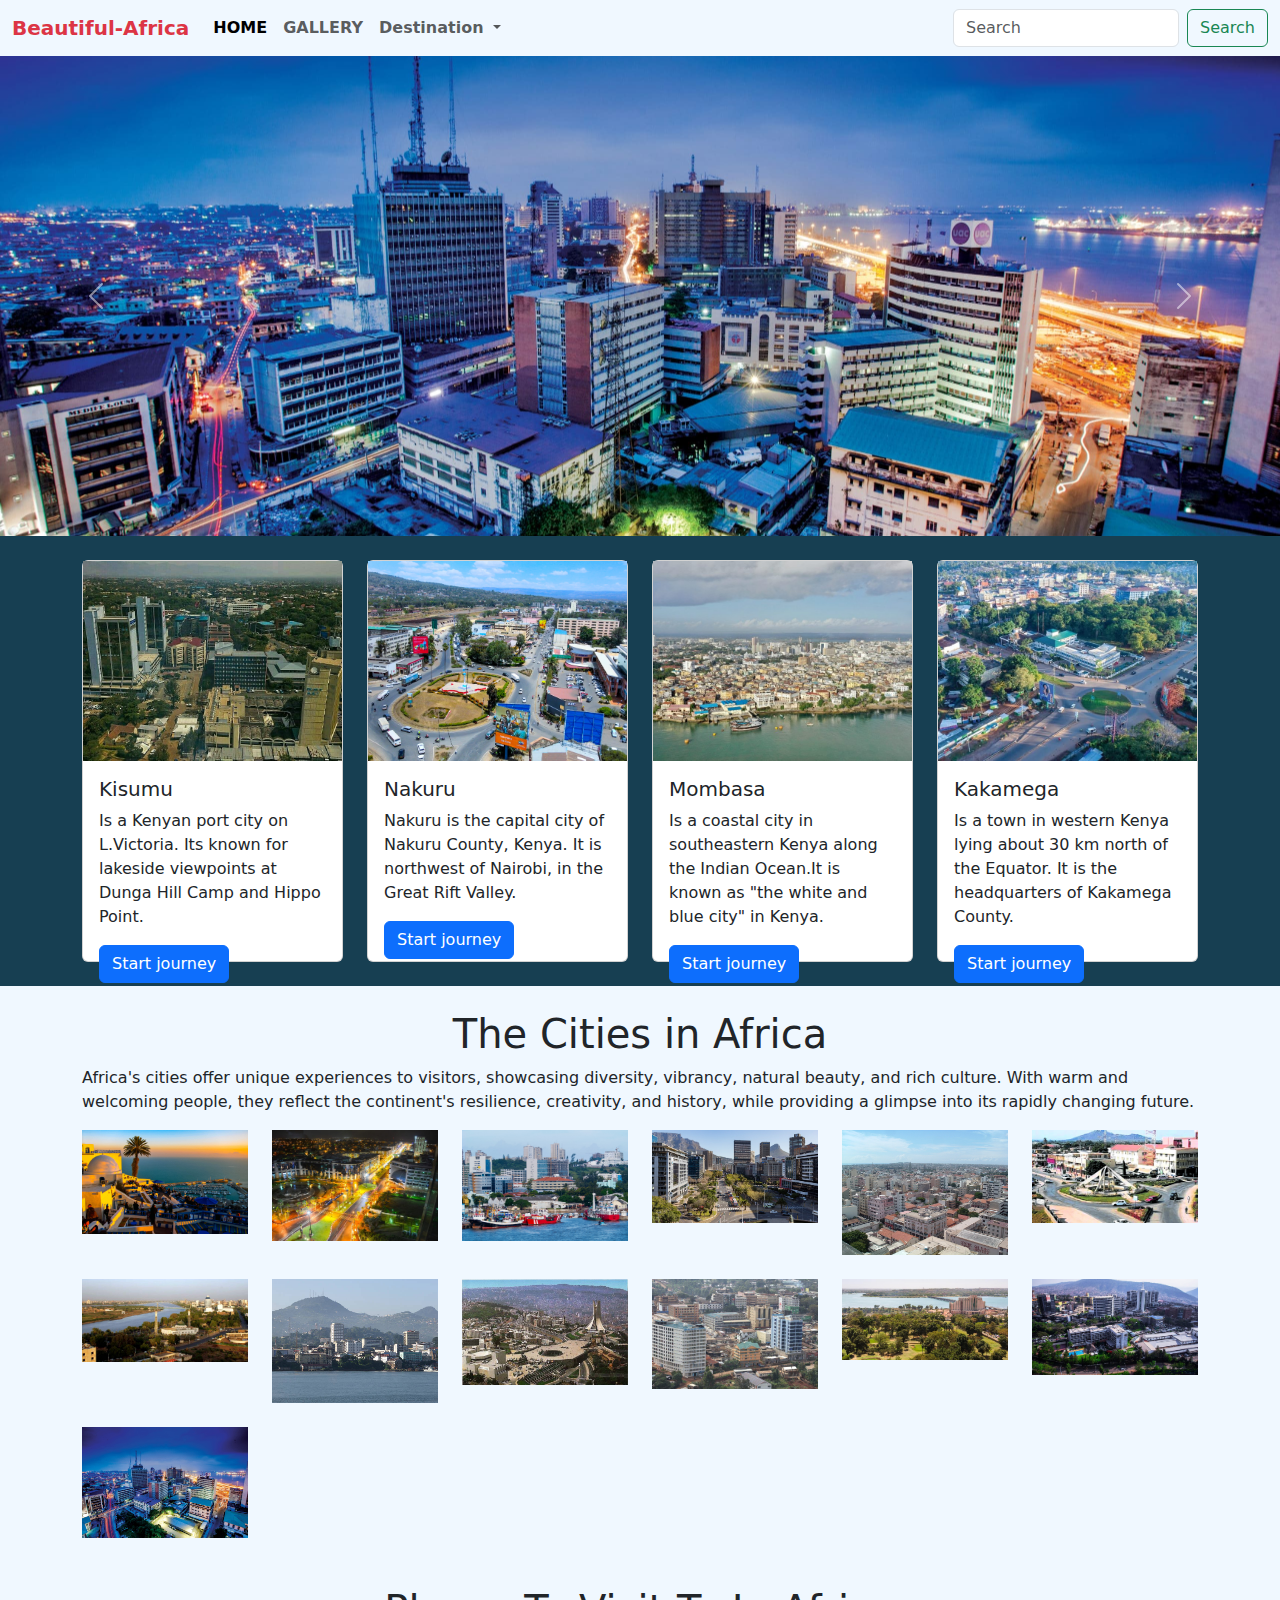
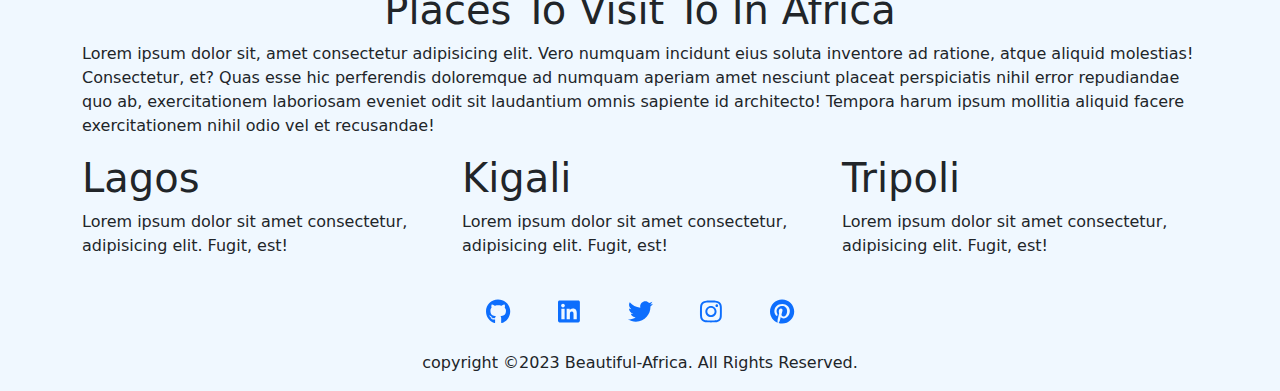
<file: index.html>
<!DOCTYPE html>
<html lang="en">
<head>
    <meta charset="UTF-8">
    <meta http-equiv="X-UA-Compatible" content="IE=edge">
    <meta name="viewport" content="width=device-width, initial-scale=1.0">
    <title>Beautiful-Africa</title>

    <link rel="stylesheet" href="/css/bootstrap.min.css">
    <link rel="stylesheet" href="/css/styles.css">
</head>
<body>

    <!-- Navbar -->

<nav class="navbar sticky-top backg navbar-expand-lg">
  <div class="container-fluid">
      <a class="navbar-brand text-danger" href="#">Beautiful-Africa</a>
        <button class="navbar-toggler" type="button" data-bs-toggle="collapse" data-bs-target="#navbarSupportedContent" aria-controls="navbarSupportedContent" aria-expanded="false" aria-label="Toggle navigation">
        <span class="navbar-toggler-icon"></span>
       </button>
      <div class="collapse navbar-collapse" id="navbarSupportedContent">
           <ul class="navbar-nav me-auto mb-2 mb-lg-0">
               <li class="nav-item">
                  <a class="nav-link active" aria-current="page" href="#">HOME</a>
               </li>
               <li class="nav-item">
                   <a class="nav-link" href="#gallary">GALLERY</a>
               </li>
             <li class="nav-item dropdown">
                    <a class="nav-link dropdown-toggle" href="#" role="button" data-bs-toggle="dropdown" aria-expanded="false">
                        Destination
                    </a>
                 <ul class="dropdown-menu">
                    <li><a class="dropdown-item" href="#">Eastern Africa</a></li>
                    <li><a class="dropdown-item" href="#">Western Africa</a></li>
                    <li><a class="dropdown-item" href="#">Southern Africa</a></li>
                    <li><a class="dropdown-item" href="#">Northern Africa</a></li>
                    <!-- <li><hr class="dropdown-divider"></li> -->
                    <li><a class="dropdown-item" href="#">Central Africa</a></li>
                 </ul>
             </li>
             <li class="nav-item">
              <a class="nav-link disabled"></a>
             </li>
            </ul>
         <form class="d-flex" role="search">
           <input class="form-control me-2" type="search" placeholder="Search" aria-label="Search">
           <a href="#gallary"><button class="btn btn-outline-success" type="submit">Search</button></a>
         </form>
        </div>
   </div>
</nav>


<!-- carousel -->

<div id="carouselExampleAutoplaying" class="carousel slide" data-bs-ride="carousel">
    <div class="carousel-inner">
      <div class="carousel-item active">
        <img src="/Assets/lagos.jpg" class="d-block w-100" alt="...">
      </div>
      <div class="carousel-item">
        <img src="/Assets/westie.jpg" class="d-block w-100" alt="...">
      </div>
      <div class="carousel-item">
        <img src="/Assets/Kigali.jpg" class="d-block w-100" alt="...">
      </div>
      <div class="carousel-item">
        <img src="/Assets/nairobi-kenya.jpg" class="d-block w-100" alt="...">
      </div>
      <div class="carousel-item">
        <img src="/Assets/Abuja.jpg" class="d-block w-100" alt="...">
      </div>
    </div>
    <button class="carousel-control-prev" type="button" data-bs-target="#carouselExampleAutoplaying" data-bs-slide="prev">
      <span class="carousel-control-prev-icon" aria-hidden="true"></span>
      <span class="visually-hidden">Previous</span>
    </button>
    <button class="carousel-control-next" type="button" data-bs-target="#carouselExampleAutoplaying" data-bs-slide="next">
      <span class="carousel-control-next-icon" aria-hidden="true"></span>
      <span class="visually-hidden">Next</span>
    </button>
</div>

<!-- <div id="carouselExampleFade" class="carousel slide carousel-fade">
   <div class="carousel-inner">
     <div class="carousel-item active">
          <img src="/Assets/lagos.jpg" class="d-block w-90 h-100" alt="...">
     </div>
     <div class="carousel-item">
          <img src="/Assets/cairo.jpg" class="d-block w-90 h-100" alt="...">
     </div>
     <div class="carousel-item">
         <img src="/Assets/Kigali.jpg" class="d-block w-90 h-100" alt="...">
     </div>
     <div class="carousel-item">
        <img src="/Assets/nairobi-kenya.jpg" class="d-block w-90 h-100" alt="...">
     </div>
        <div class="carousel-item">
            <img src="/Assets/westie.jpg" class="d-block w-90 h-100" alt="...">
        </div>
  </div>
  <button class="carousel-control-prev" type="button" data-bs-target="#carouselExampleFade" data-bs-slide="prev">
    <span class="carousel-control-prev-icon" aria-hidden="true"></span>
    <span class="visually-hidden">Previous</span>
  </button>
  <button class="carousel-control-next" type="button" data-bs-target="#carouselExampleFade" data-bs-slide="next">
    <span class="carousel-control-next-icon" aria-hidden="true"></span>
    <span class="visually-hidden">Next</span>
  </button>
</div> -->

<br>


<!-- Cards -->
<div class="conts">
 <div class="container">
    <div class="row gx-4 gy-4">
        <div class="col-lg-3 col-md-6 col-sm-12">
            <div class="card">
                 <img class="img-fluid" src="/Assets/Kisumu.jpeg" class="card-img-top" alt="...">
              <div class="card-body">
                    <h5 class="card-title">Kisumu</h5>
                        <p class="card-text">Is a Kenyan port city on L.Victoria. Its known for lakeside viewpoints at Dunga Hill Camp and Hippo Point.</p>
                            <a href="#staticBackdrop" class="btn btn-primary">Start journey</a>
              </div> 
           </div>
        </div>
        <div class="col-lg-3 col-md-6 col-sm-12">
            <div class="card">
                 <img class="img-fluid" src="/Assets/nakuru-city.jpeg" class="card-img-top" class="d-block w-50 "alt="...">
                <div class="card-body">
                    <h5 class="card-title">Nakuru</h5>
                    <p class="card-text">Nakuru is the capital city of Nakuru County, Kenya. It is northwest of Nairobi, in the Great Rift Valley.</p>
                    <a href="#staticBackdrop" class="btn btn-primary">Start journey</a>
                </div>
            </div>
        </div>
        <div class="col-lg-3 col-md-6 col-sm-12">
            <div class="card">
                 <img class="img-fluid" src="/Assets/mombasa.jpg" class="card-img-top" class="d-block w-50 "alt="...">
               <div class="card-body">
                    <h5 class="card-title">Mombasa</h5>
                    <p class="card-text">Is a coastal city in southeastern Kenya along the Indian Ocean.It is known as "the white and blue city" in Kenya.</p>
                    <a href="#staticBackdrop" class="btn btn-primary">Start journey</a>
                </div>
            </div>
        </div>
        <div class="col-lg-3 col-md-6 col-sm-12">
            <div class="card">
                 <img class="img-fluid"src="/Assets/Kakamega.jpg" class="card-img-top" class="d-block w-50 "alt="...">
                <div class="card-body">
                     <h5 class="card-title">Kakamega</h5>
                     <p class="card-text">Is a town in western Kenya lying about 30 km north of the Equator. It is the headquarters of Kakamega County.</p>
                     <a href="#staticBackdrop" class="btn btn-primary">Start journey</a>
                </div>
            </div>
        </div>
    </div>
 </div>
</div>
<br>

<!-- Text -->
<div class="citi">
 <div class="container">
    <div class="d-flex flex-row justify-content-center">
        <div class="col-md-10 text-center">
        <h1>The Cities in Africa</h1>
    </div>
    </div>
    <div class="d-flex flex-row justify-content-center">
        <p>Africa's cities offer unique experiences to visitors, showcasing diversity, vibrancy, natural beauty, and rich culture. With warm and welcoming people, they reflect the continent's resilience, creativity, and history, while providing a glimpse into its rapidly changing future.</p>
    </div>
 </div>
</div>



<!-- Grid -->

<section id="gallary">
 <div class="container">
    <div class="row gx-4 gy-4">
        <div class="col-lg-2 col-md-4 col-sm-12">
            <img class="img-fluid" src="/Assets/Tunis.jpg "alt="">
        </div>
        <div class="col-lg-2 col-md-4 col-sm-12">
            <img class="img-fluid" src="/Assets/rabat.jpg" alt="">
        </div>
        <div class="col-lg-2 col-md-4 col-sm-12">
            <img class="img-fluid"src="/Assets/Maputo.jpg" alt="">
        </div>
        <div class="col-lg-2 col-md-4 col-sm-12">
            <img class="img-fluid" src="/Assets/capetown.jpg" alt="">
        </div>
        <div class="col-lg-2 col-md-4 col-sm-12">
            <img class="img-fluid" src="/Assets/Dakar.jpg" alt="">
        </div>
        <div class="col-lg-2 col-md-4 col-sm-12">
            <img class="img-fluid" src="/Assets/dodoma.jpg" alt="">
        </div>
        <div class="col-lg-2 col-md-4 col-sm-12">
            <img class="img-fluid" src="/Assets/Khartoum_Sudan.jpg" alt="">
        </div>
        <div class="col-lg-2 col-md-6 col-sm-12">
            <img class="img-fluid" src="/Assets/freee.jpg" alt="">
        </div>
        <div class="col-lg-2 col-md-6 col-sm-12">
            <img class="img-fluid" src="/Assets/Algiers-Algeria.jpg" alt="">
        </div>
        <div class="col-lg-2 col-md-6 col-sm-12">
            <img class="img-fluid" src="/Assets/Kisii.jpg" alt="">
        </div>
        <div class="col-lg-2 col-md-6 col-sm-12">
            <img class="img-fluid" src="/Assets/bamako.jpg" alt="">
        </div>
        <div class="col-lg-2 col-md-6 col-sm-12">
            <img class="img-fluid" src="/Assets/Kigali.jpg" alt="">
        </div>
        <div class="col-lg-2 col-md-6 col-sm-12">
            <img class="img-fluid" src="/Assets/lagos.jpg" alt="">
        </div>
    </div>
</div>
</section>

<br>
<br>

<!-- Text -->


<div class="container">
    <div class="d-flex flex-row justify-content-center">
        <h1>Places To Visit To In Africa</h1>
    </div>
    <div class="d-flex flex-row justify-content-center">
        <p>Lorem ipsum dolor sit, amet consectetur adipisicing elit. Vero numquam incidunt eius soluta inventore ad ratione, atque aliquid 
           molestias! Consectetur, et? Quas esse hic perferendis doloremque ad numquam aperiam amet nesciunt placeat perspiciatis nihil error
           repudiandae quo ab, exercitationem laboriosam eveniet odit sit laudantium omnis sapiente id architecto! Tempora harum ipsum mollitia
           aliquid facere exercitationem nihil odio vel et recusandae!</p>
    </div>
</div>


<!-- Footer -->

<div class="container">
    <div class="row">
     <div class="col">
        <h1>Lagos</h1>
        <p>Lorem ipsum dolor sit amet consectetur, adipisicing elit. Fugit, est!</p>
     </div>
     <div class="col">
        <h1>Kigali</h1>
        <p>Lorem ipsum dolor sit amet consectetur, adipisicing elit. Fugit, est!</p>
     </div>
     <div class="col">
        <h1>Tripoli</h1>
        <p>Lorem ipsum dolor sit amet consectetur, adipisicing elit. Fugit, est!</p>
     </div>
   </div>
</div>
<div class="d-flex flex-row justify-content-center">
    <div class="row">
     <div class="icons p-20">
         <a href="https://github.com/BrianGaucho" target="_blank"><i class="fa-brands fa-github"></i></a> 
        <a href="https://www.linkedin.com/in/brian-nyamweya-ba1634241/" target="_blank"><i class="fa-brands fa-linkedin"></i></a>
        <a href="https://www.twitter.com/in/brian-nyamweya-ba1634241/" target="_blank"><i class="fa-brands fa-twitter"></i></a>
        <a href="https://www.instagram.com/in/brian-nyamweya-ba1634241/" target="_blank"><i class="fa-brands fa-instagram"></i></a>
        <a href="https://www.pinteret.com/in/brian-nyamweya-ba1634241/" target="_blank"><i class="fa-brands fa-pinterest"></i></a>
     </div>
    </div>
</div>
<div class="d-flex flex-row justify-content-center">
  <p>copyright &copy;2023 Beautiful-Africa. All Rights Reserved.</p>
</div>


<script src="/js/all.js"></script>
<script src="/js/bootstrap.bundle.js"></script>
</body>
</html>
</file>
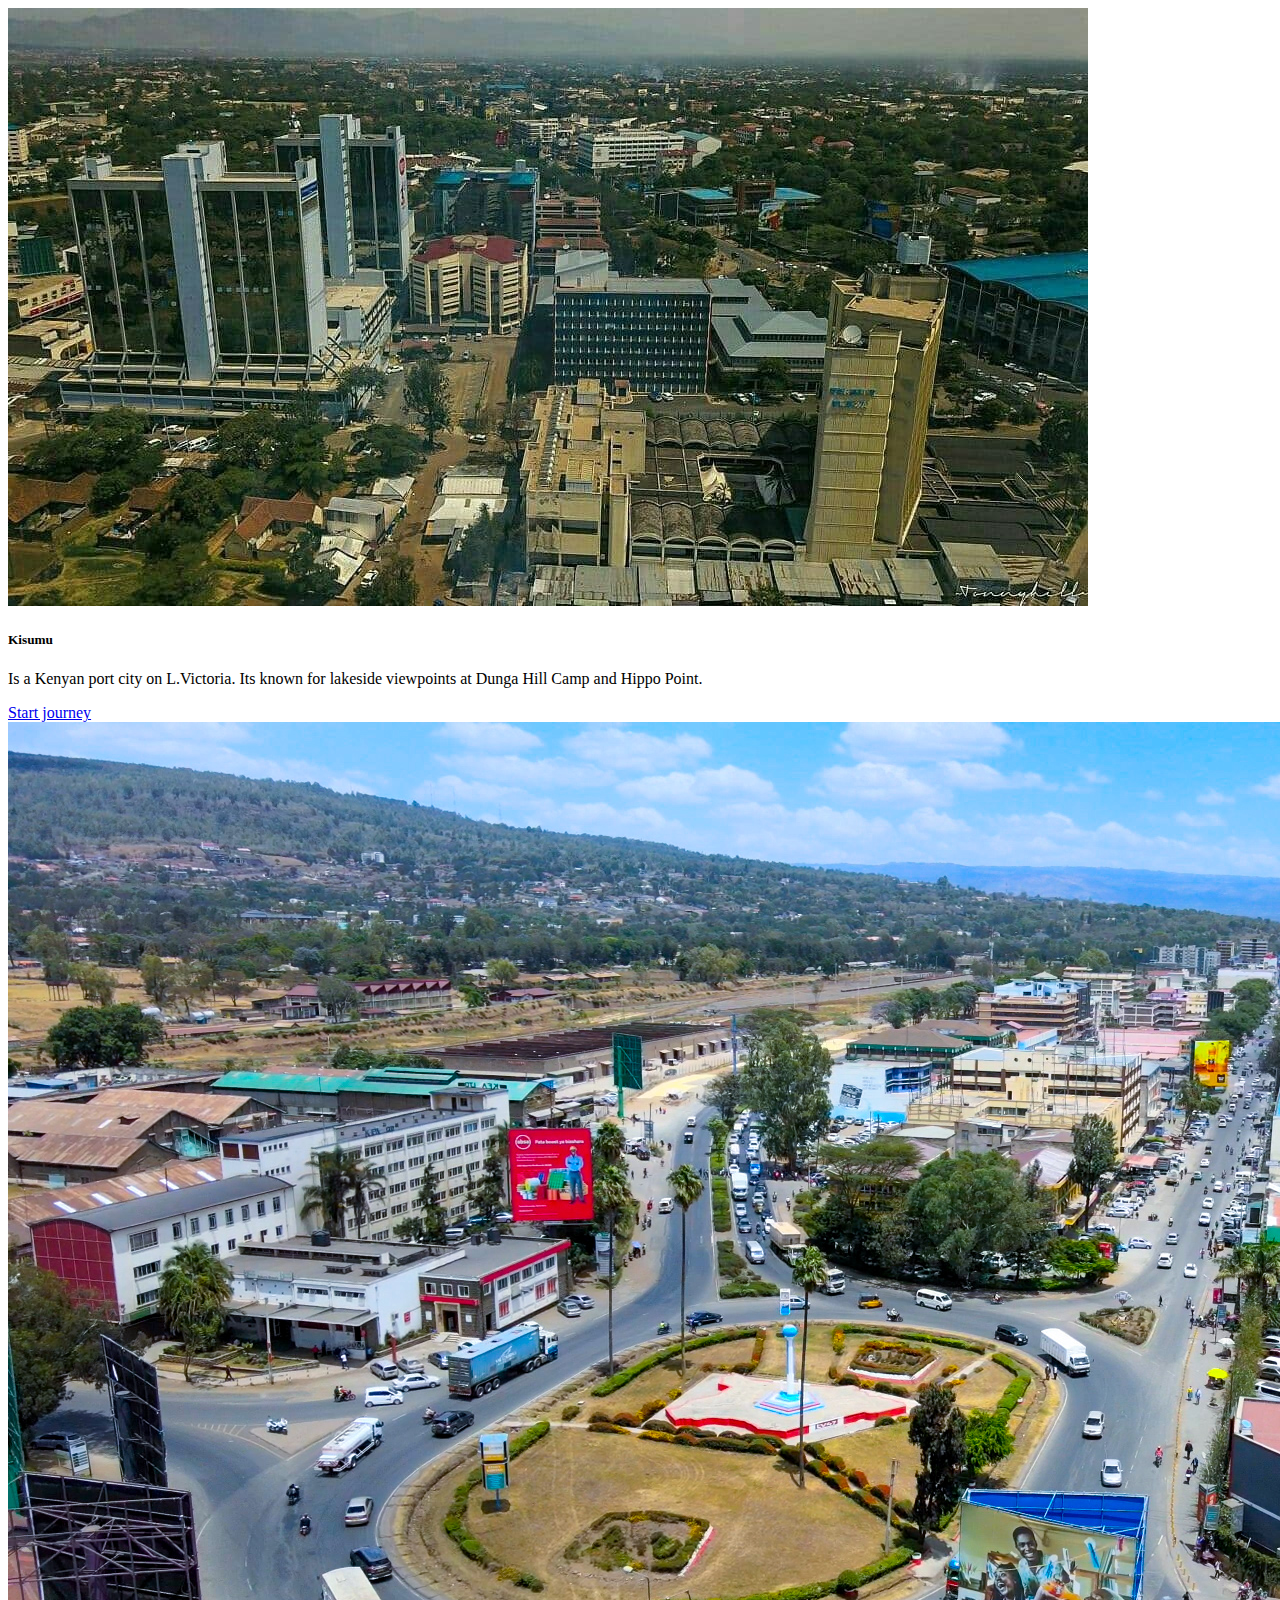
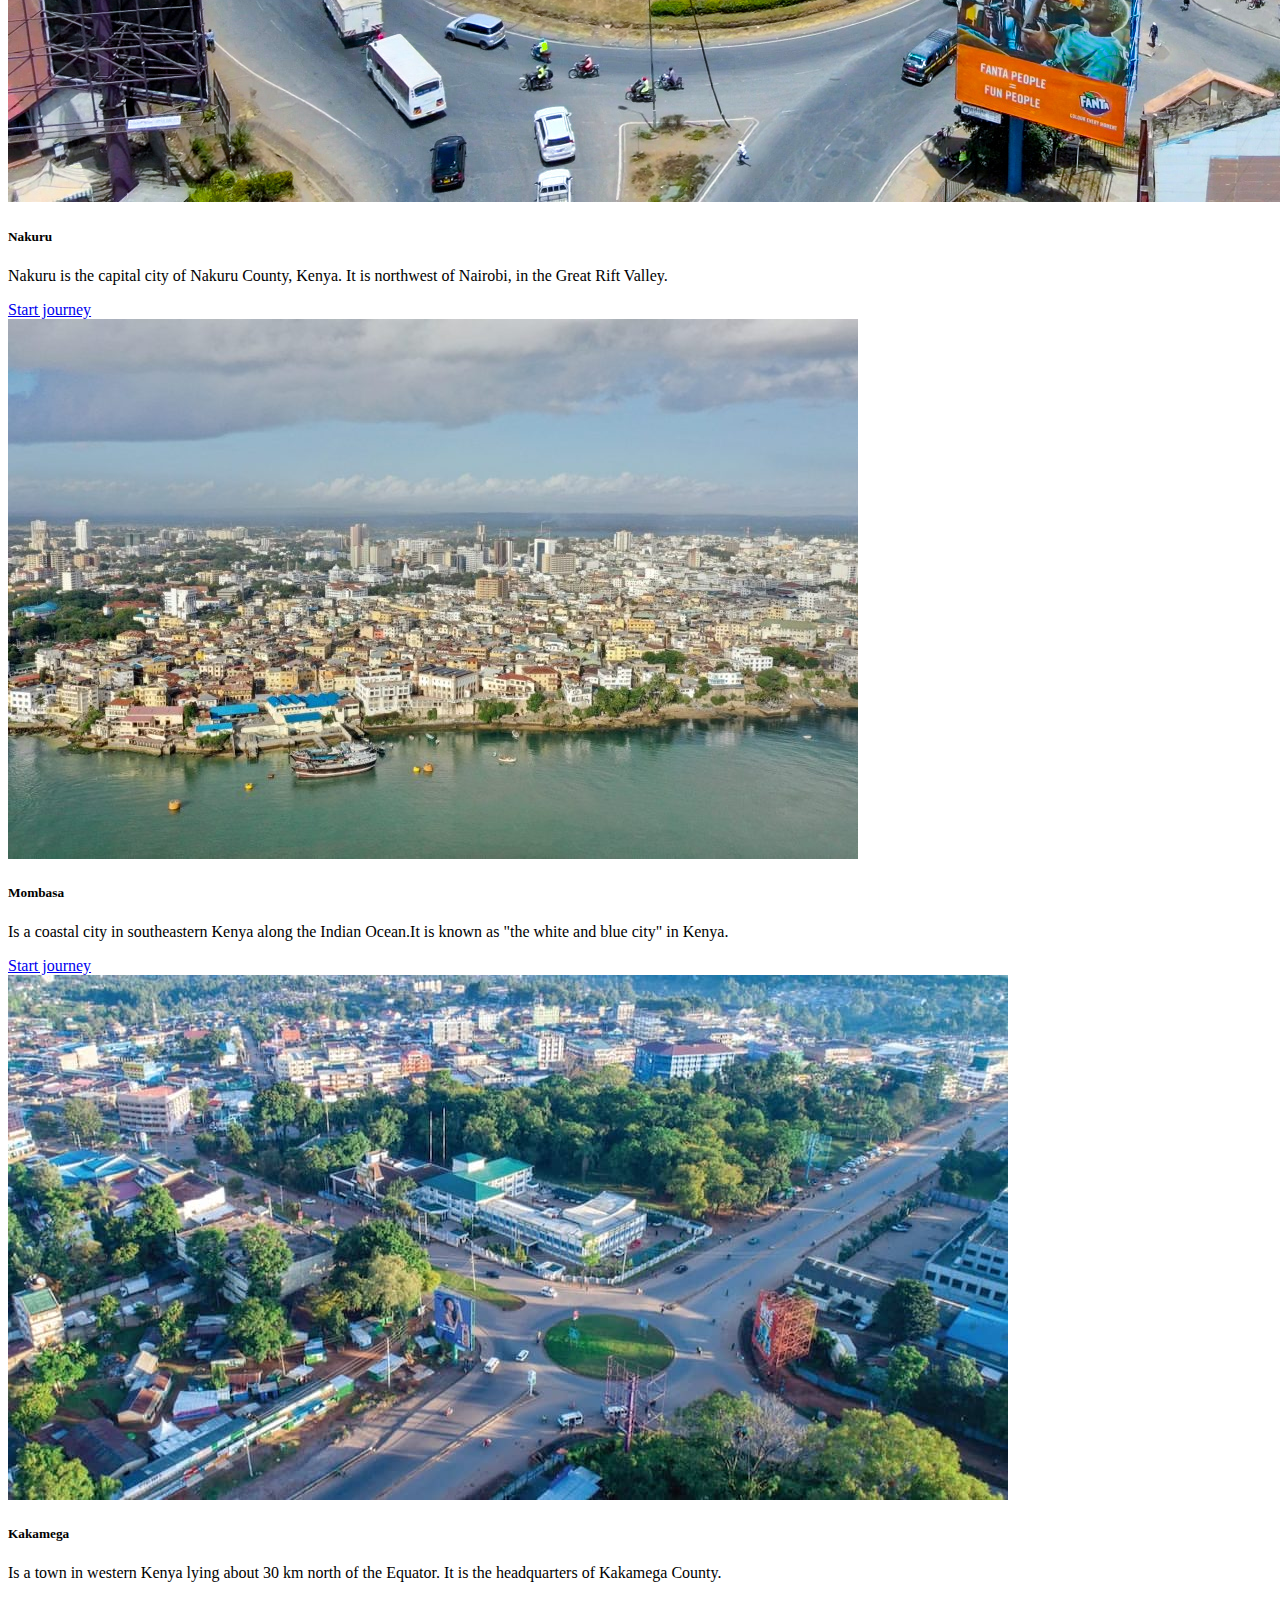
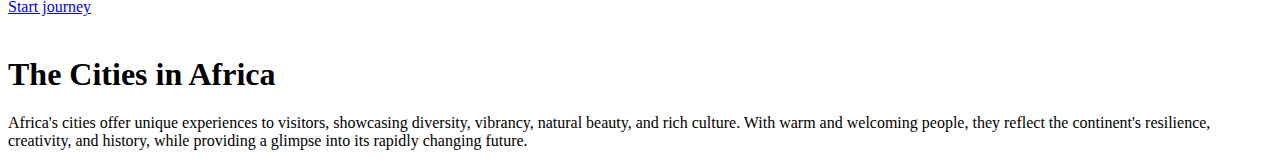
<file: index1.html>
<!DOCTYPE html>
<html lang="en">
<head>
    <meta charset="UTF-8">
    <meta http-equiv="X-UA-Compatible" content="IE=edge">
    <meta name="viewport" content="width=device-width, initial-scale=1.0">
    <title>Document</title>
</head>
<body>
    <div class="container">
        <div class="row gx-4 gy-4">
            <div class="col-lg-3 col-md-6 col-sm-12">
                <div class="card">
                    <img class="img-fluid" src="/Assets/Kisumu.jpeg" class="card-img-top" alt="...">
                    <div class="card-body">
                        <h5 class="card-title">Kisumu</h5>
                        <p class="card-text">Is a Kenyan port city on L.Victoria. Its known for lakeside viewpoints at Dunga Hill Camp and Hippo Point.</p>
                        <a href="#staticBackdrop" class="btn btn-primary">Start journey</a>
                    </div> 
                </div>
            </div>
            <div class="col-lg-3 col-md-6 col-sm-12">
                <div class="card">
                    <img class="img-fluid" src="/Assets/nakuru-city.jpeg" class="card-img-top" class="d-block w-50 "alt="...">
                    <div class="card-body">
                        <h5 class="card-title">Nakuru</h5>
                        <p class="card-text">Nakuru is the capital city of Nakuru County, Kenya. It is northwest of Nairobi, in the Great Rift Valley.</p>
                        <a href="#staticBackdrop" class="btn btn-primary">Start journey</a>
                    </div>
                </div>
            </div>
            <div class="col-lg-3 col-md-6 col-sm-12">
                <div class="card">
                    <img class="img-fluid" src="/Assets/mombasa.jpg" class="card-img-top" class="d-block w-50 "alt="...">
                    <div class="card-body">
                        <h5 class="card-title">Mombasa</h5>
                        <p class="card-text">Is a coastal city in southeastern Kenya along the Indian Ocean.It is known as "the white and blue city" in Kenya.</p>
                        <a href="#staticBackdrop" class="btn btn-primary">Start journey</a>
                    </div>
                </div>
            </div>
            <div class="col-lg-3 col-md-6 col-sm-12">
                <div class="card">
                    <img class="img-fluid"src="/Assets/Kakamega.jpg" class="card-img-top" class="d-block w-50 "alt="...">
                    <div class="card-body">
                        <h5 class="card-title">Kakamega</h5>
                        <p class="card-text">Is a town in western Kenya lying about 30 km north of the Equator. It is the headquarters of Kakamega County.</p>
                        <a href="#staticBackdrop" class="btn btn-primary">Start journey</a>
                    </div>
                </div>
            </div>
        </div>
    </div>
    
    <br>
    
    <!-- Text -->
    <div class="container">
        <div class="row justify-content-center">
            <div class="col-md-10 text-center">
                <h1>The Cities in Africa</h1>
                <p>Africa's cities offer unique experiences to visitors, showcasing diversity, vibrancy, natural beauty, and rich culture. With warm and welcoming people, they reflect the continent's resilience, creativity, and history, while providing a glimpse into its rapidly changing future.</p>
            </div>
        </div>
    </div>
    
    <!-- Grid -->
    <div class="container">
        <div class="row gx-4 gy-4">
    
</body>
</html>
</file>
<file: css/styles.css>
/* img{
    width: 200px !important;
    height: 200px !important;
    object-fit: cover !important;
    
} */
body{
    background-color: aliceblue;
}

nav{
    /* background-color: grey; */
    font-weight: bold;
    background: aliceblue;
    width: 100%;
}

nav a:hover{
    color: green;
}
.carousel-inner{
    align-items: center;
    justify-content: center;
    /* width: 82rem; */
    /* height: 30rem; */
}

.carousel-inner img{
    height: 30rem;
    width: 50rem;
    object-fit: cover;
}

.card-body{
    height: 200px;
  /* overflow: hidden;
    object-fit: cover;   */
}

.conts{
    background-color: #173f52;
    height: 450px;
    /* margin-bottom: 10px; */
}

.conts .container .card img{
    width: 300px;
    height: 200px;
    object-fit: cover;
}

.container-fluid {
    box-shadow: 5px #000;
}

.card-img-top{
    width: 300px;
    height: 250px;
    margin: 5px;    
}

/* .citi{
    margin-top: 300px;
} */

.icons{
    font-size: 25px;
    cursor: pointer;
    transition: all 0.9s ease-in-out;
    /* margin: 20px; */
    padding: 20px;
}

.icons a{
margin: 20px;
}

.icons a :hover {
    /* background-color: blue; */
    font-size: 20px;
color: black;
    /* border-radius: 5px; */
}
</file>
